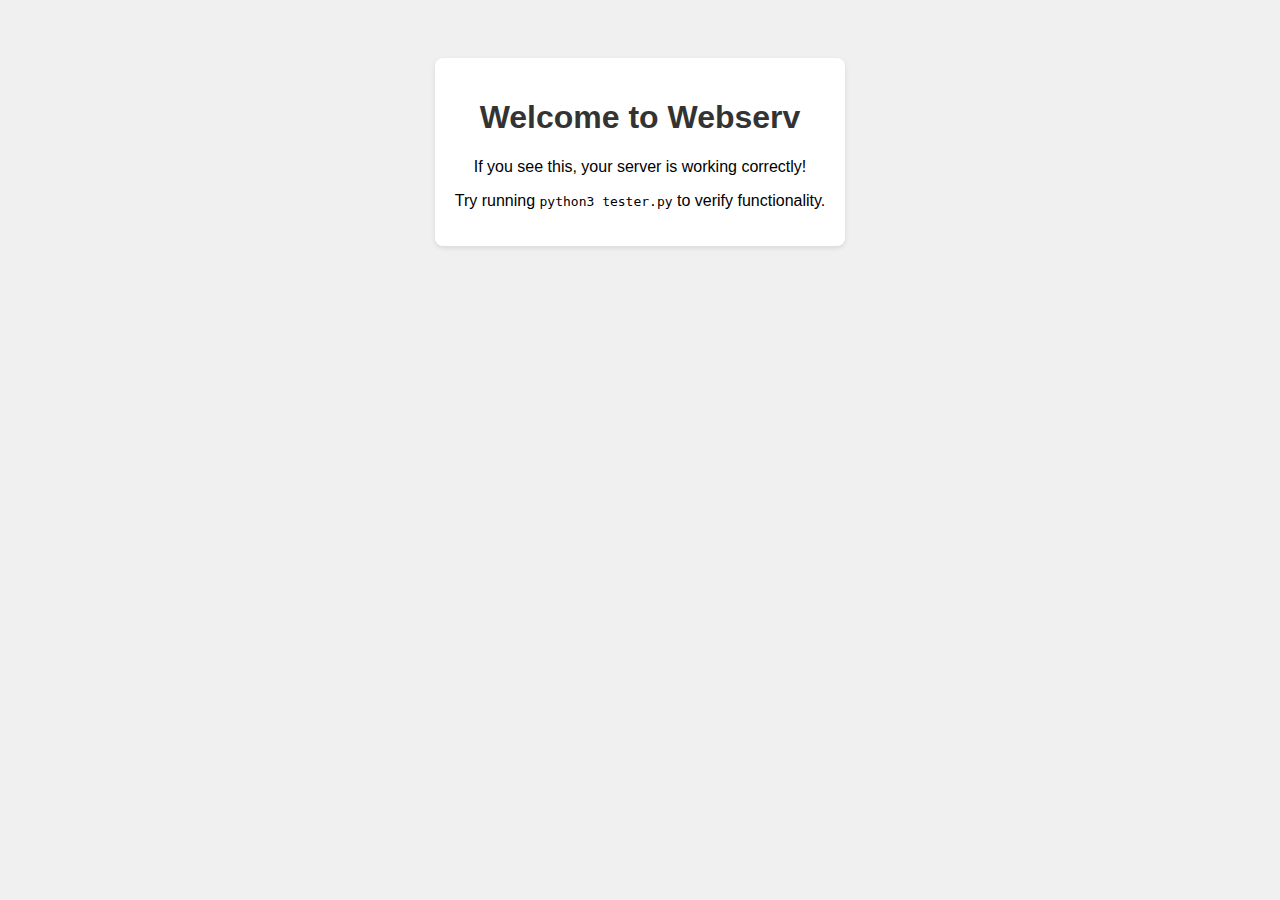
<file: .www/index.html>
<!DOCTYPE html>
<html>
<head>
    <title>Webserv 42</title>
    <style>
        body { font-family: sans-serif; text-align: center; padding: 50px; background: #f0f0f0; }
        h1 { color: #333; }
        .container { background: white; padding: 20px; border-radius: 8px; box-shadow: 0 2px 5px rgba(0,0,0,0.1); display: inline-block; }
    </style>
</head>
<body>
    <div class="container">
        <h1>Welcome to Webserv</h1>
        <p>If you see this, your server is working correctly!</p>
        <p>Try running <code>python3 tester.py</code> to verify functionality.</p>
    </div>
</body>
</html>
</file>
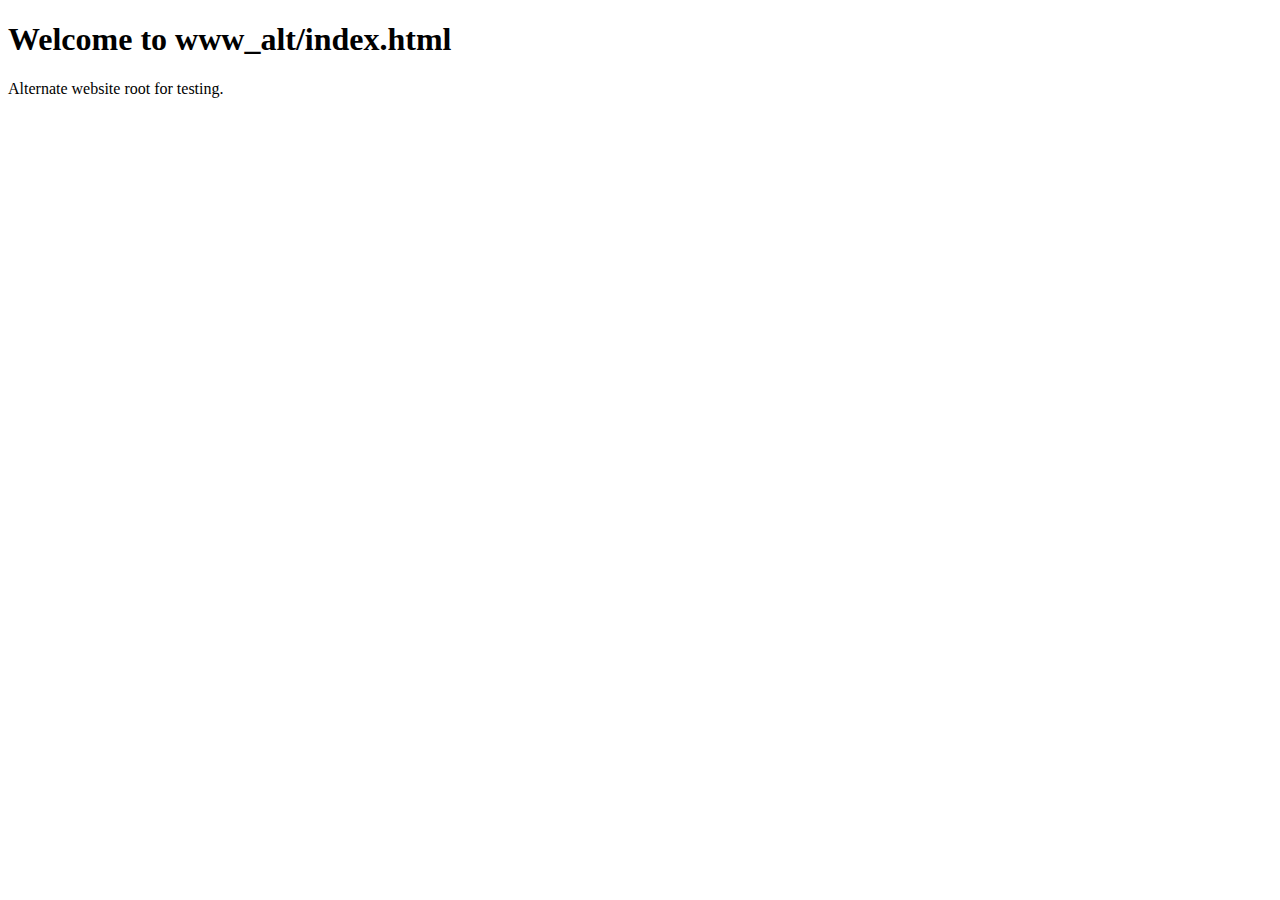
<file: www_alt/index.html>
<!DOCTYPE html>
<html>

<head>
    <meta charset="utf-8">
    <title>WWW Alt Index</title>
</head>

<body>
    <h1>Welcome to www_alt/index.html</h1>
    <p>Alternate website root for testing.</p>
</body>

</html>
</file>
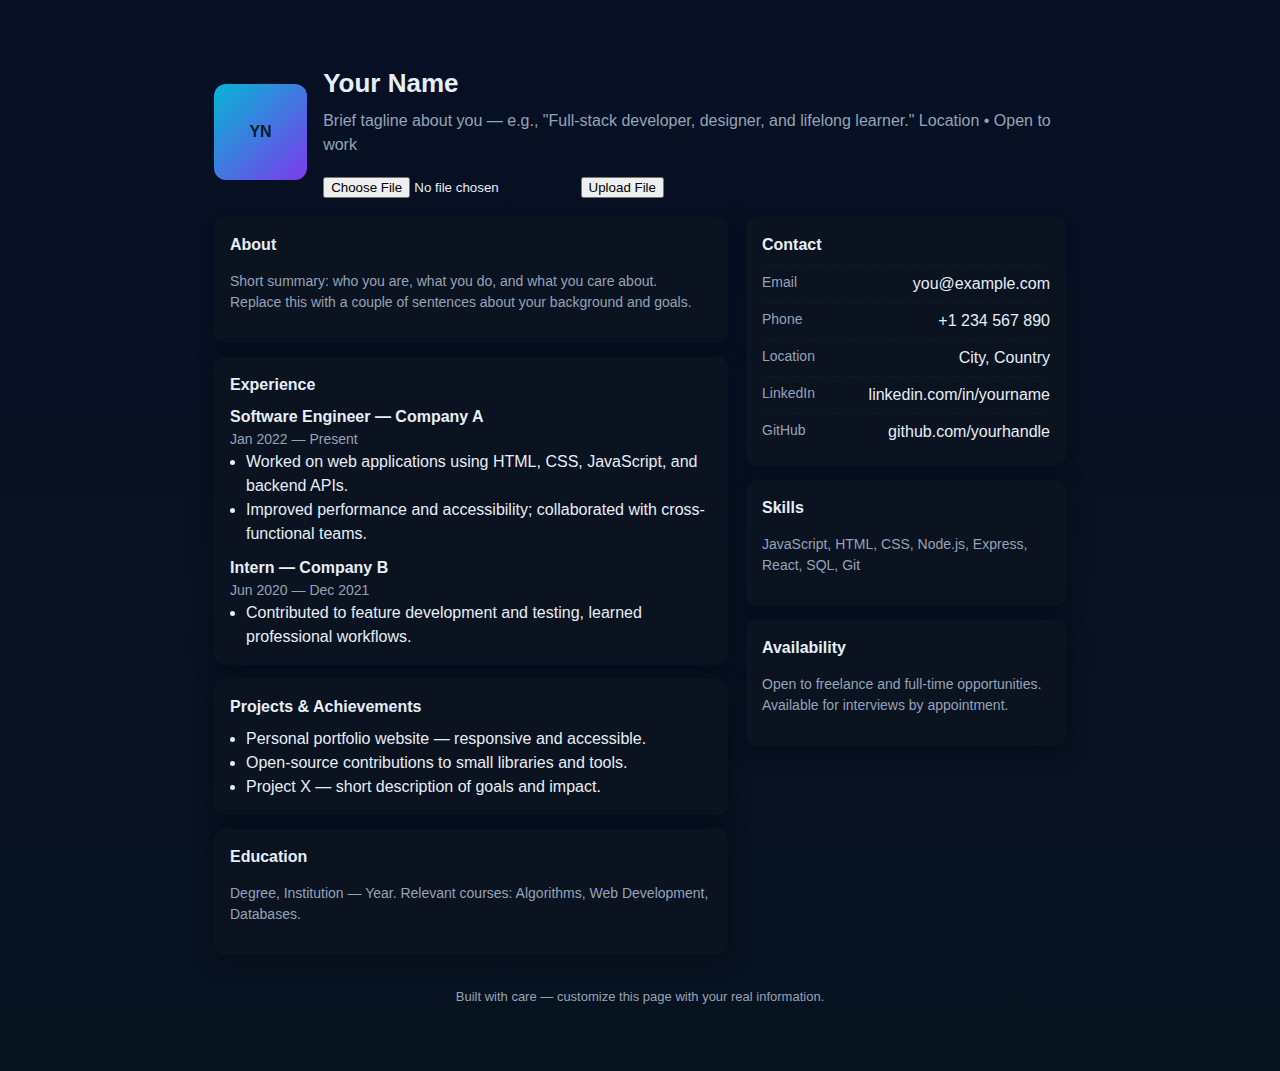
<file: .www/html/index.html>
<!doctype html>
<html lang="en">

<head>
    <meta charset="utf-8">
    <meta name="viewport" content="width=device-width, initial-scale=1">
    <title>Personal Page - Your Name</title>
    <link rel="stylesheet" href="style.css">
</head>

<body>
    <div class="container">
        <header>
            <div class="avatar">YN</div>
            <div>
                <h1>Your Name</h1>
                <p class="lead">Brief tagline about you — e.g., "Full-stack developer, designer, and lifelong learner."
                    Location • Open to work</p>
                <!-- Upload File use html and uploader class -->
                <form class="uploader" action="/upload" method="post" enctype="multipart/form-data">
                    <input type="file" name="file" id="fileInput">
                    <button type="submit">Upload File</button>
                </form>
            </div>
        </header>

        <div class="grid" style="margin-top:18px">
            <main>
                <section class="card section">
                    <h2>About</h2>
                    <p class="muted">Short summary: who you are, what you do, and what you care about. Replace this with
                        a couple of sentences about your background and goals.</p>
                </section>

                <section class="card section">
                    <h2>Experience</h2>
                    <div>
                        <strong>Software Engineer — Company A</strong>
                        <div class="muted">Jan 2022 — Present</div>
                        <ul>
                            <li>Worked on web applications using HTML, CSS, JavaScript, and backend APIs.</li>
                            <li>Improved performance and accessibility; collaborated with cross-functional teams.</li>
                        </ul>
                    </div>

                    <div style="margin-top:10px">
                        <strong>Intern — Company B</strong>
                        <div class="muted">Jun 2020 — Dec 2021</div>
                        <ul>
                            <li>Contributed to feature development and testing, learned professional workflows.</li>
                        </ul>
                    </div>
                </section>

                <section class="card section">
                    <h2>Projects & Achievements</h2>
                    <ul>
                        <li>Personal portfolio website — responsive and accessible.</li>
                        <li>Open-source contributions to small libraries and tools.</li>
                        <li>Project X — short description of goals and impact.</li>
                    </ul>
                </section>

                <section class="card section">
                    <h2>Education</h2>
                    <p class="muted">Degree, Institution — Year. Relevant courses: Algorithms, Web Development,
                        Databases.</p>
                </section>
            </main>

            <aside>
                <div class="card section">
                    <h2>Contact</h2>
                    <div class="contact-item"><span class="muted">Email</span><span>you@example.com</span></div>
                    <div class="contact-item"><span class="muted">Phone</span><span>+1 234 567 890</span></div>
                    <div class="contact-item"><span class="muted">Location</span><span>City, Country</span></div>
                    <div class="contact-item"><span class="muted">LinkedIn</span><span>linkedin.com/in/yourname</span>
                    </div>
                    <div class="contact-item"><span class="muted">GitHub</span><span>github.com/yourhandle</span></div>
                </div>

                <div class="card section">
                    <h2>Skills</h2>
                    <p class="muted">JavaScript, HTML, CSS, Node.js, Express, React, SQL, Git</p>
                </div>

                <div class="card section">
                    <h2>Availability</h2>
                    <p class="muted">Open to freelance and full-time opportunities. Available for interviews by
                        appointment.</p>
                </div>
            </aside>
        </div>

        <footer>
            Built with care — customize this page with your real information.
        </footer>
    </div>
</body>

</html>
</file>
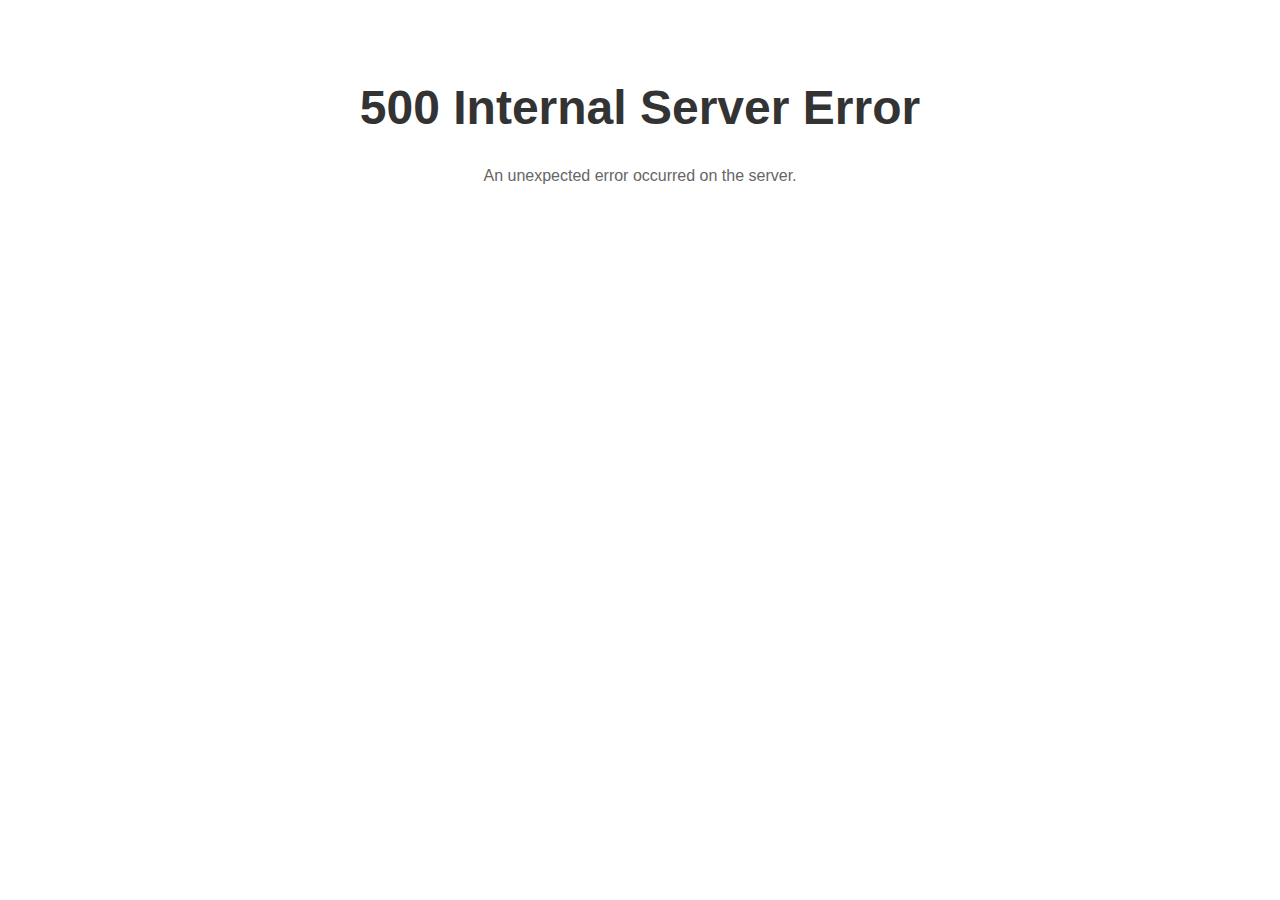
<file: .www/errors/50x.html>
<!doctype html>
<html>

<head>
    <meta charset="utf-8">
    <title>500 Internal Server Error</title>
    <style>
        body {
            font-family: Arial, Helvetica, sans-serif;
            text-align: center;
            padding: 40px;
        }

        h1 {
            font-size: 48px;
            color: #333;
        }

        p {
            color: #666;
        }
    </style>
</head>

<body>
    <h1>500 Internal Server Error</h1>
    <p>An unexpected error occurred on the server.</p>
</body>

</html>
</file>
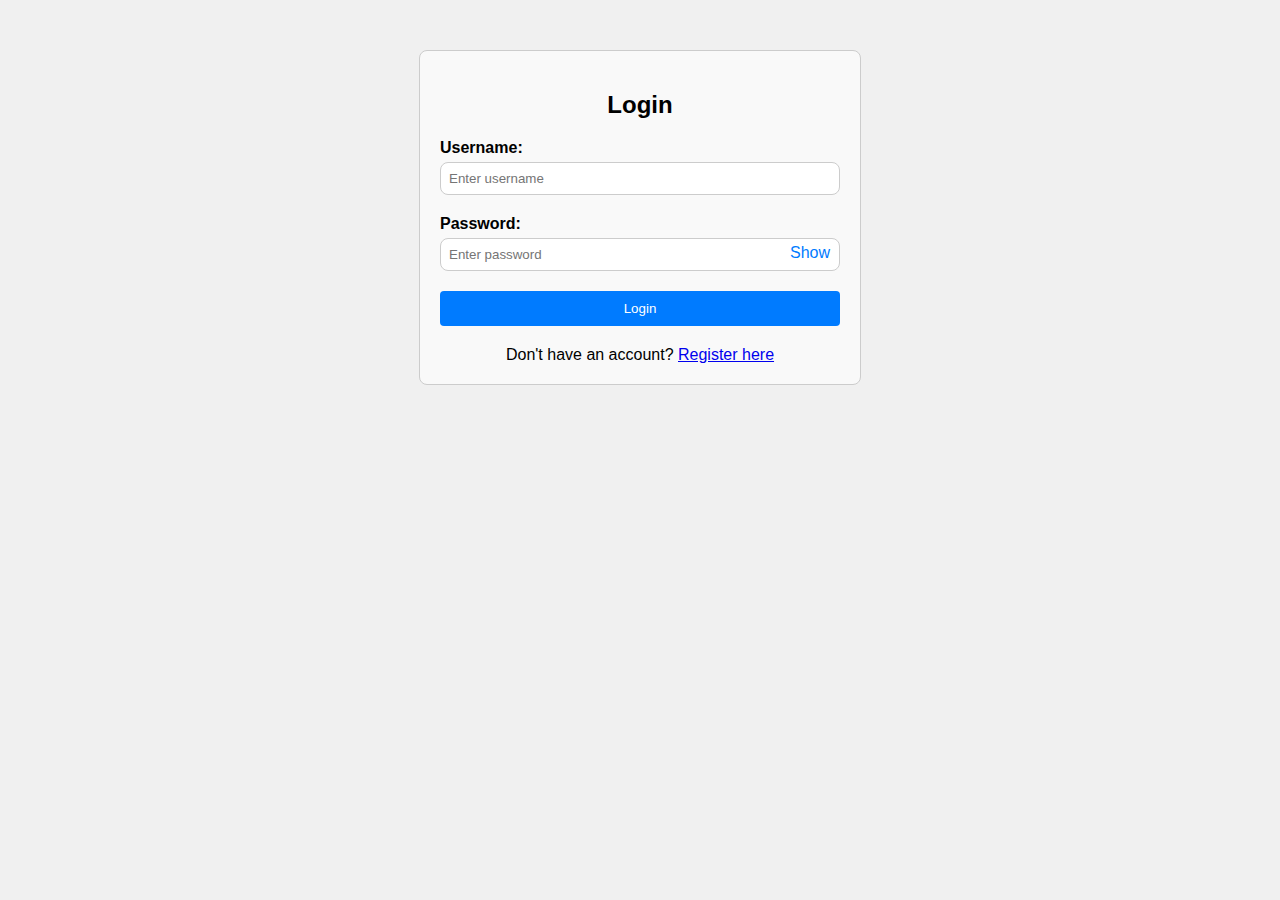
<file: .www/login/login.html>
<!DOCTYPE html>
<html lang="en">

<head>
    <meta charset="UTF-8">
    <meta name="viewport" content="width=device-width, initial-scale=1.0">
    <link rel="stylesheet" href="style.css">
    <script src="script.js" defer></script>
    <title>Login</title>
</head>

<body>
    <form action="/login" method="post">
        <h2>Login</h2>
        <div id="usernameContainer">
            <label for="username">Username:</label>
            <input type="text" id="username" placeholder="Enter username" name="username" required>
        </div>
        <div id="passwordContainer">
            <label for="password">Password:</label>
            <input type="password" id="password" placeholder="Enter password" name="password" required>
            <span id="eye">Show</span>
        </div>
        <button id="submit" type="submit">Login</button>
        <span style="display: block; text-align: center; margin-top: 20px;">
            Don't have an account? <a href="/signup.html">Register here</a>
        </span>
    </form>
</body>


</html>
</file>
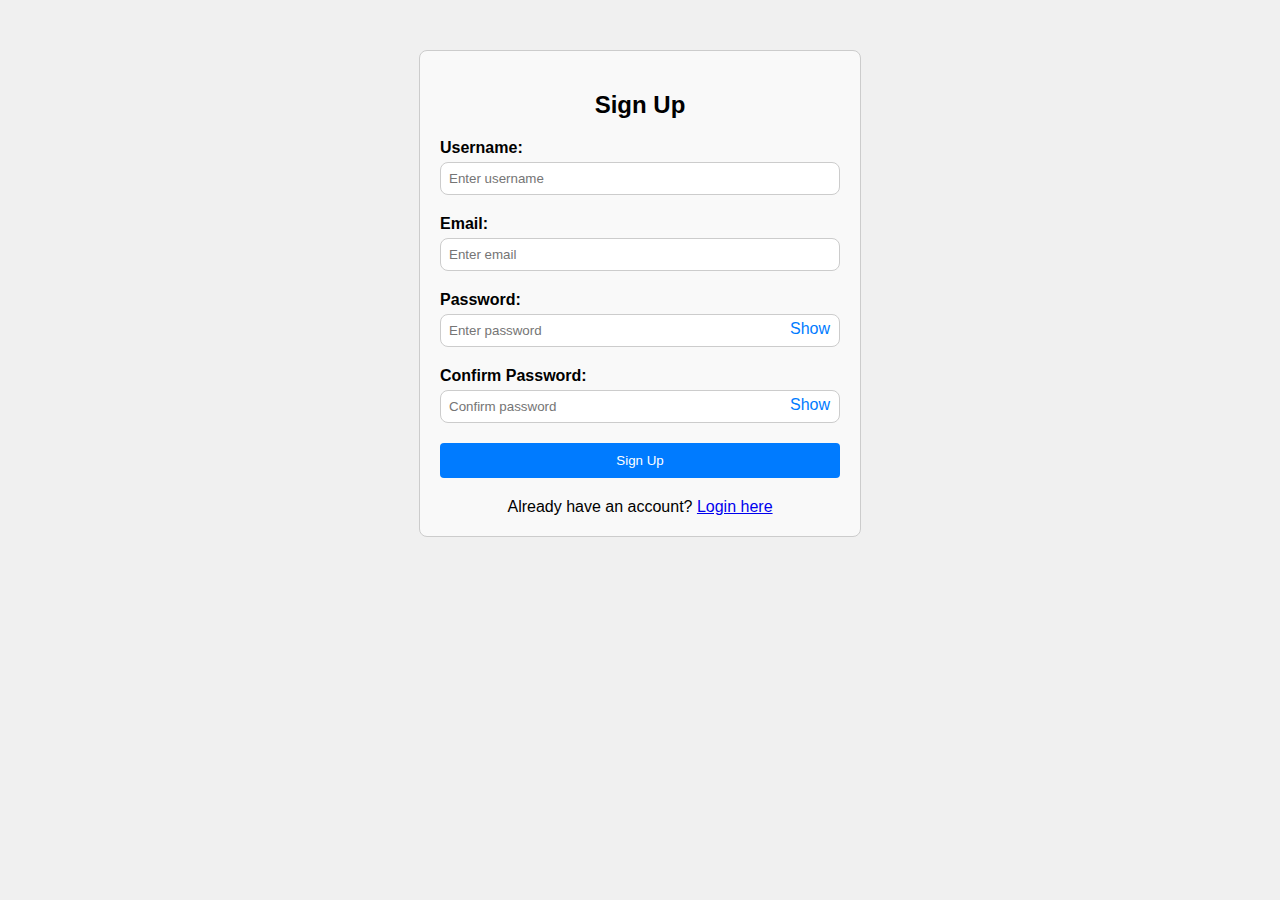
<file: .www/login/signup.html>
<!DOCTYPE html>
<html lang="en">

<head>
    <meta charset="UTF-8">
    <meta name="viewport" content="width=device-width, initial-scale=1.0">
    <link rel="stylesheet" href="style.css">
    <script src="script.js" defer></script>
    <title>SignUp</title>
</head>

<body>
    <form action="/signup" method="post">
        <h2>Sign Up</h2>
        <div id="usernameContainer">
            <label for="username">Username:</label>
            <input type="text" id="username" placeholder="Enter username" name="username" required>
        </div>
        <div id="emailContainer">
            <label for="email">Email:</label>
            <input type="email" id="email" placeholder="Enter email" name="email" required>
        </div>
        <div id="passwordContainer">
            <label for="password">Password:</label>
            <input type="password" id="password" placeholder="Enter password" name="password" required>
            <span id="eye">Show</span>
        </div>
        <div id="passwordContainer">
            <label for="confirmPassword">Confirm Password:</label>
            <input type="password" id="confirmPassword" placeholder="Confirm password" name="confirmPassword" required>
            <span id="eye">Show</span>
        </div>
        <div id="errorMessage" style="color: red; display: none; margin-top: 10px;"></div>

        <button id="submit" type="submit">Sign Up</button>
        <span style="display: block; text-align: center; margin-top: 20px;">
            Already have an account? <a href="login.html">Login here</a>
        </span>
    </form>
</body>

</html>
</file>
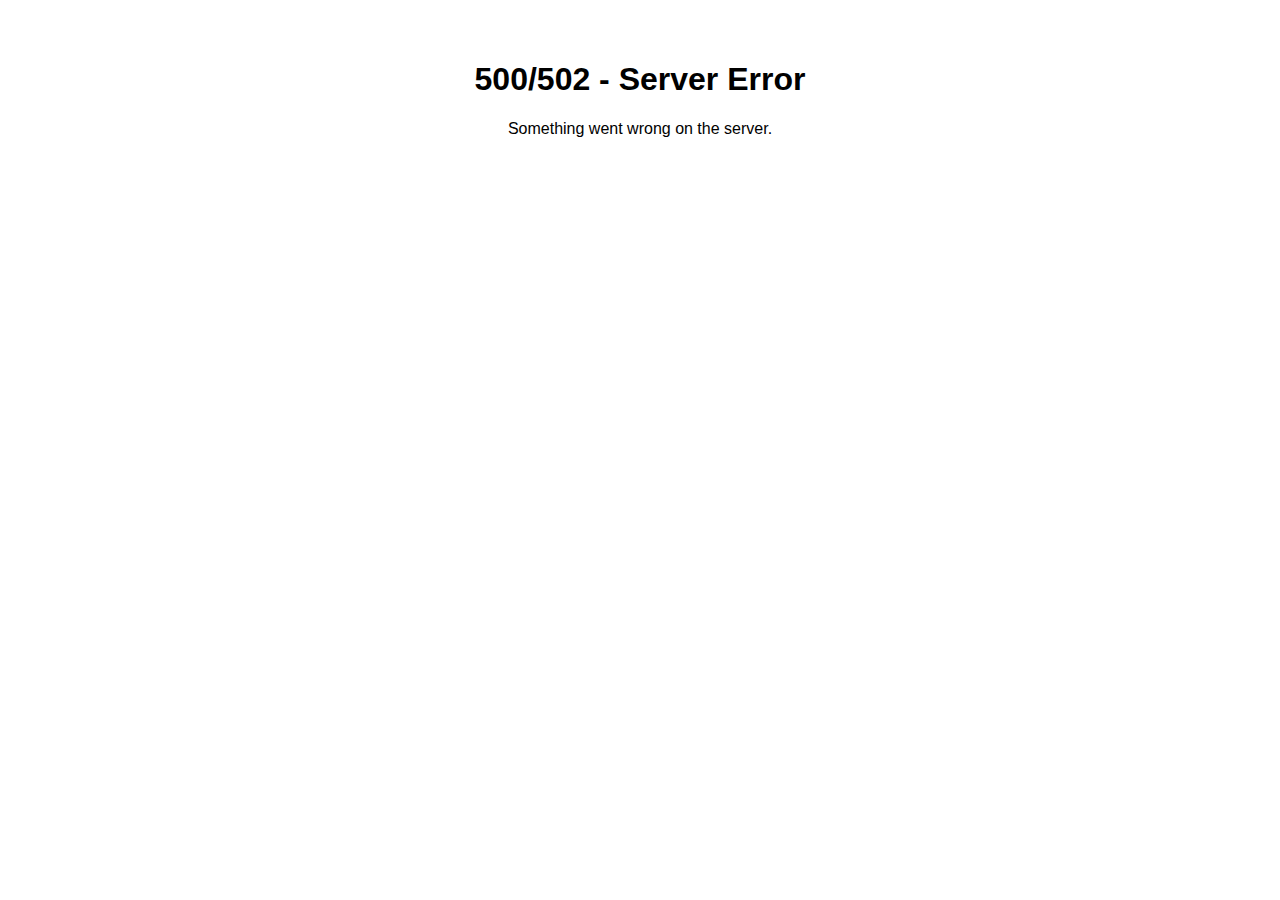
<file: www/errors/50x.html>
<!DOCTYPE html>
<html>

<head>
    <meta charset="utf-8">
    <title>Server Error</title>
    <style>
        body {
            font-family: Arial, Helvetica, sans-serif;
            text-align: center;
            padding: 2rem
        }
    </style>
</head>

<body>
    <h1>500/502 - Server Error</h1>
    <p>Something went wrong on the server.</p>
</body>

</html>
</file>
<file: .www/html/style.css>
:root {
            --bg: #0f1724;
            --card: #0b1220;
            --muted: #94a3b8;
            --accent: #06b6d4;
            --text: #e6eef8
        }

        * {
            box-sizing: border-box
        }

        body {
            font-family: Inter, Segoe UI, Helvetica, Arial;
            margin: 0;
            background: linear-gradient(180deg, #071024 0%, #081320 100%);
            color: var(--text);
            line-height: 1.5
        }

        .container {
            max-width: 900px;
            margin: 40px auto;
            padding: 24px
        }

        header {
            display: flex;
            align-items: center;
            gap: 16px
        }

        .avatar {
            width: 96px;
            height: 96px;
            border-radius: 12px;
            background: linear-gradient(135deg, var(--accent), #7c3aed);
            display: flex;
            align-items: center;
            justify-content: center;
            font-weight: 700;
            color: #06202a
        }

        h1 {
            margin: 0;
            font-size: 26px
        }

        p.lead {
            color: var(--muted);
            margin: 6px 0 18px
        }

        .grid {
            display: grid;
            grid-template-columns: 1fr 320px;
            gap: 18px
        }

        .card {
            background: var(--card);
            padding: 16px;
            border-radius: 10px;
            box-shadow: 0 4px 20px rgba(2, 6, 23, 0.6)
        }

        .section {
            margin-bottom: 14px
        }

        h2 {
            margin: 0 0 8px;
            font-size: 16px
        }

        ul {
            margin: 0;
            padding-left: 16px
        }

        .muted {
            color: var(--muted);
            font-size: 14px
        }

        .contact-item {
            display: flex;
            justify-content: space-between;
            padding: 6px 0;
            border-top: 1px dashed rgba(255, 255, 255, 0.03)
        }

        footer {
            margin-top: 18px;
            text-align: center;
            color: var(--muted);
            font-size: 13px
        }

        @media(max-width:820px) {
            .grid {
                grid-template-columns: 1fr
            }
        }
</file>
<file: .www/login/style.css>
html {
    height: 100%;
    width: 100%;
}

body {
    font-family: Arial, sans-serif;
    background: #f0f0f0;
    margin: 0;
    padding: 0;
}

h2 {
    text-align: center;
    margin-bottom: 20px;
}

input {
    border: 1px solid #ccc;
    padding: 8px;
    border-radius: 8px;
    width: 100%;
    box-sizing: border-box;
    margin-bottom: 20px;
}

form {
    max-width: 400px;
    margin: 50px auto;
    padding: 20px;
    border: 1px solid #ccc;
    border-radius: 8px;
    background: #f9f9f9;
}

#usernameContainer:focus-within,
#passwordContainer:focus-within {
    border-color: #007bff;
    outline: none;
}

#passwordContainer {
    position: relative;
}

#submit {
    background: #007bff;
    color: white;
    padding: 10px 20px;
    border: none;
    width: 100%;
    border-radius: 4px;
    cursor: pointer;
    display: flex;
    justify-content: center;
    align-items: center;
}

#submit:hover {
    background: #0056b3;
}
label {
    display: block;
    margin-bottom: 5px;
    font-weight: bold;
}
#eye {
    position: absolute;
    right: 10px;
    top: 50%;
    transform: translateY(-50%);
    cursor: pointer;
    color: #007bff;
}

#eye:hover {
    color: #0056b3;
}
</file>
